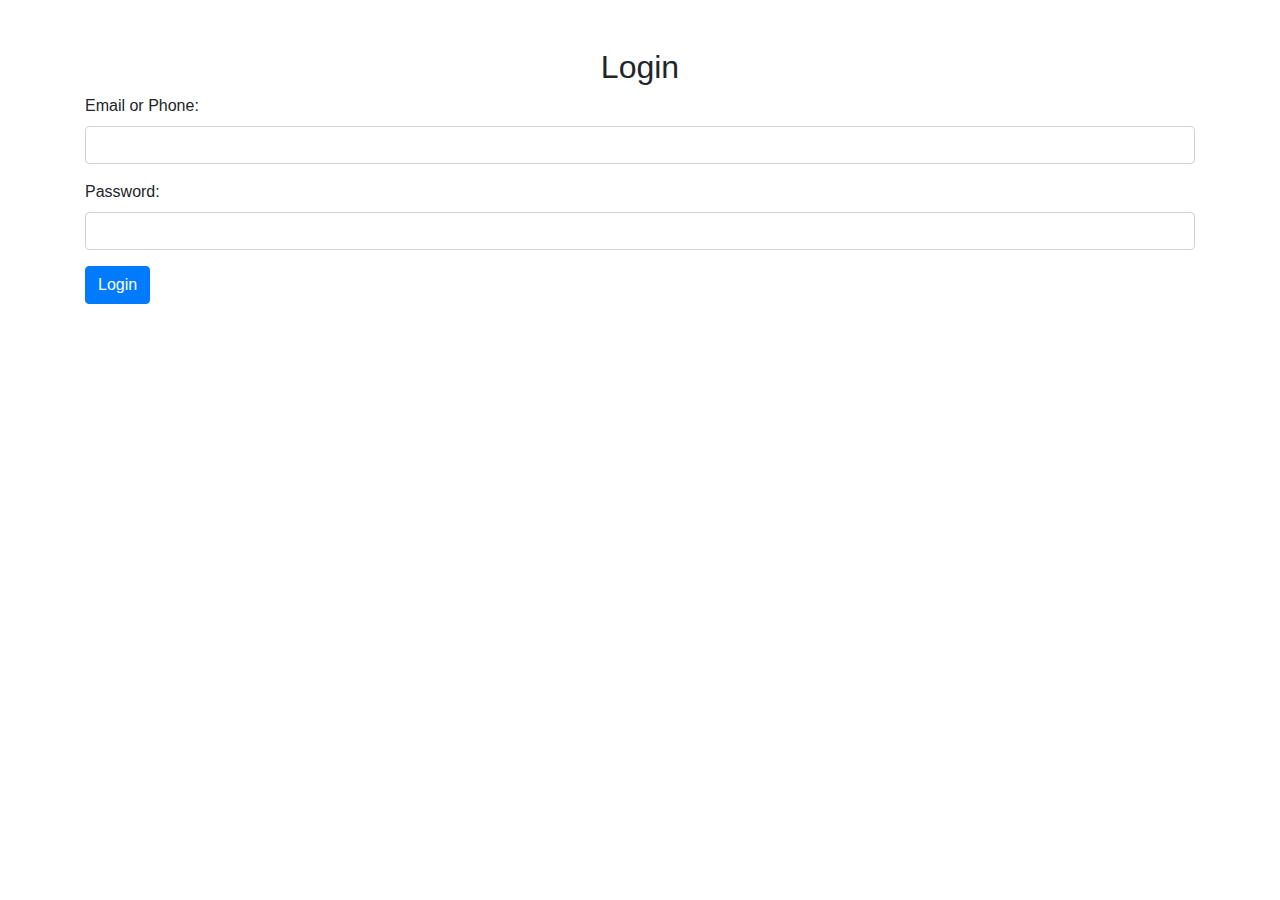
<file: air_quality_dashboard/air_quality_dashboard/index1.html>
<!DOCTYPE html>
<html>
<head>
    <title>Login</title>
    <link rel="stylesheet" href="https://stackpath.bootstrapcdn.com/bootstrap/4.5.2/css/bootstrap.min.css">
</head>
<body>
    <div class="container mt-5">
        <h2 class="text-center">Login</h2>
        <form id="loginForm">
            <div class="form-group">
                <label for="emailOrPhone">Email or Phone:</label>
                <input type="text" class="form-control" id="emailOrPhone" required>
            </div>
            <div class="form-group">
                <label for="password">Password:</label>
                <input type="password" class="form-control" id="password" required>
            </div>
            <button type="submit" class="btn btn-primary">Login</button>
        </form>
    </div>

    <!-- Place your JavaScript code here -->
    <script>
        const loginForm = document.getElementById('loginForm');

        loginForm.addEventListener('submit', (event) => {
            event.preventDefault();

            // Get form values
            const emailOrPhone = document.getElementById('emailOrPhone').value;
            const password = document.getElementById('password').value;

            // Log values for debugging
            console.log('Email or Phone:', emailOrPhone);
            console.log('Password:', password);

            // Here, you would typically send an AJAX request to your server to validate credentials
            // and perform the login process. For now, let's simulate a successful login:

            if (emailOrPhone === 'divyanshk337@gmail.com' && password === '1234') {
                // Set authentication flag
                sessionStorage.setItem('isAuthenticated', 'true');

                // Redirect to the dashboard or another protected page
                window.location.href = 'index.html';
            } else {
                // Display an error message (you can customize this)
                alert('Invalid email/phone or password.');
            }
        });
    </script>
</body>
</html>
</file>
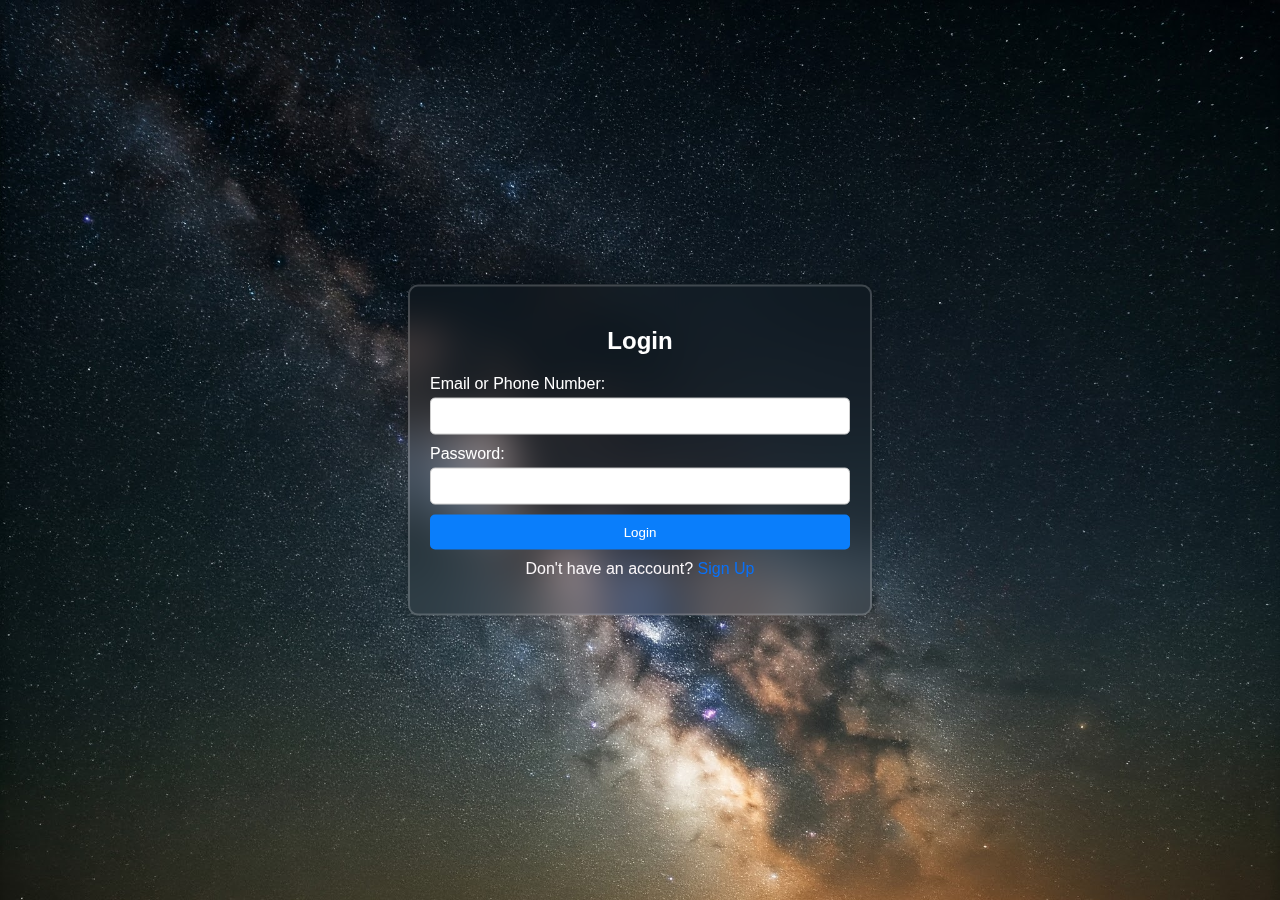
<file: air_quality_dashboard/air_quality_dashboard/login1.html>
<!DOCTYPE html>
<html lang="en">
<head>
    <meta charset="UTF-8">
    <meta name="viewport" content="width=device-width, initial-scale=1.0">
    <title>Login Page</title>
    <link rel="stylesheet" href="login.css">
</head>
<body background="name.jpeg">
    <div class="login-container">
        <h2>Login</h2>
        <form id="loginForm">
            <label for="emailOrPhone">Email or Phone Number:</label>
            <input type="text" id="emailOrPhone" name="emailOrPhone" required>

            <label for="password">Password:</label>
            <input type="password" id="password" name="password" required>

            <button type="submit">Login</button>
        </form>

        <p>Don't have an account? <a href="#">Sign Up</a></p>
    </div>

    <script src="script.js"></script>
</body>
</html>
<!-- <!DOCTYPE html>
<html>
    <head>
      <title>Login Page</title>
      <link rel="stylesheet" href="style.css">
    </head>
    <body background="name.jpeg">

      <div class="login-container">
        <h2>Login</h2>
        <input type="text" placeholder="Username">
        <input type="password" placeholder="Password">
        <button>Login</button>
      </div>
    </body>
    </html> -->
</file>
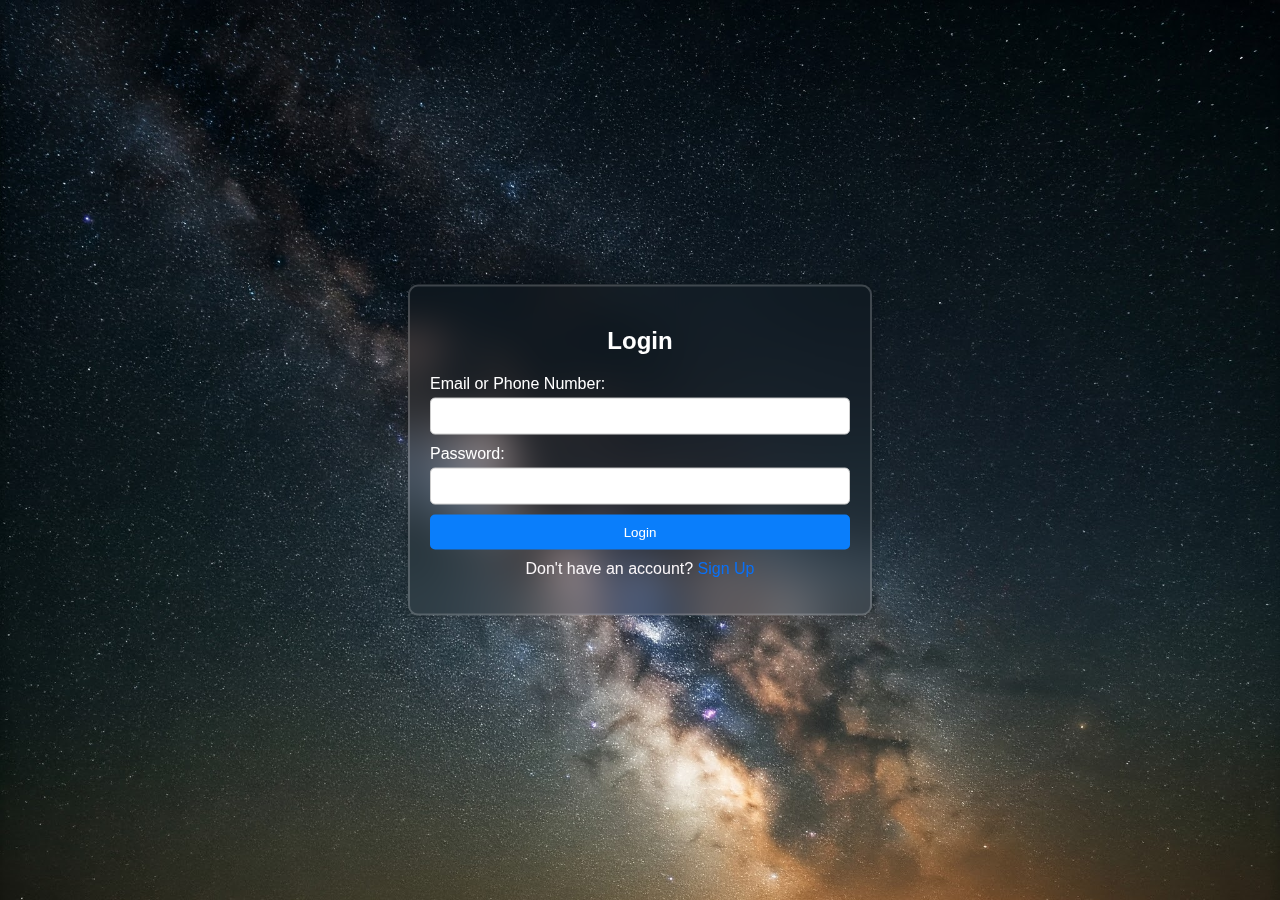
<file: air_quality_dashboard/air_quality_dashboard/login/index1.html>
<!DOCTYPE html>
<html lang="en">
<head>
    <meta charset="UTF-8">
    <meta name="viewport" content="width=device-width, initial-scale=1.0">
    <title>Login Page</title>
    <link rel="stylesheet" href="style.css">
</head>
<body background="name.jpeg">
    <div class="login-container">
        <h2>Login</h2>
        <form id="loginForm">
            <label for="emailOrPhone">Email or Phone Number:</label>
            <input type="text" id="emailOrPhone" name="emailOrPhone" required>

            <label for="password">Password:</label>
            <input type="password" id="password" name="password" required>

            <button type="submit">Login</button>
        </form>

        <p>Don't have an account? <a href="#">Sign Up</a></p>
    </div>

    <script src="script.js"></script>
</body>
</html>
<!-- <!DOCTYPE html>
<html>
    <head>
      <title>Login Page</title>
      <link rel="stylesheet" href="style.css">
    </head>
    <body background="name.jpeg">

      <div class="login-container">
        <h2>Login</h2>
        <input type="text" placeholder="Username">
        <input type="password" placeholder="Password">
        <button>Login</button>
      </div>
    </body>
    </html> -->
</file>
<file: air_quality_dashboard/air_quality_dashboard/login.css>
/*body {
    font-family: Arial, sans-serif;
    background-color: #f2f2f2;
    margin: 0;
    padding: 0;
}
.login-container {
    width: 80%;
    max-width: 400px;
    margin: 0 auto;
    
}*/

@media (max-width: 768px) {
    .login-container {
        width: 90%;
    }
}

.login-container {
    width: 420px;
    background: transparent;
    margin: 0 auto;
    padding: 20px;
    border: 2px solid rgba(255, 255, 255, .2);
    backdrop-filter: blur(20px);
    border-radius: 5px;
    background-color: #fff;
    box-shadow: 0 2px 5px rgba(0, 0, 0, 0.3);
}

.login-container h2 {
    text-align: center;
    margin-bottom: 20px;
    color: white;
}

.login-container form {
    display: flex;
    flex-direction: column;
}

.login-container label {
    margin-bottom: 5px;
    color: #fff;
}

.login-container input {
    padding: 10px;
    margin-bottom: 10px;
    border: 1px solid #ccc;
    border-radius: 5px;
    color: #110404;
}

.login-container button {
    padding: 10px 20px;
    background-color: #0a7efb;
    color: #fff;
    border: none;
    border-radius: 5px;
    cursor: pointer;
}

.login-container p {
    text-align: center;
    margin-top: 10px;
    color: rgb(251, 247, 249);
}

.login-container a {
    color: #0970f6;
    text-decoration: none;
} 
 body {
  margin: 0;
  font-family: Arial, sans-serif;
  background-image: url('name.jpeg'); /* Replace 'your_image.jpg' with your image path */
  background-size: cover;
  background-repeat: no-repeat;
  background-attachment: fixed;
}

.login-container {
  /* Your login form styles here */
  width: 420px;
  margin: 0 auto;
  border: 2px solid rgba(255, 255, 255, .2);
  backdrop-filter: blur;
  position: absolute;
  top:50%;
  left: 50%;
  transform: translate(-50%, -50%);
  align-self: center;
  background-color: rgba(14, 8, 8, 0.8);
  background: transparent; /* Semi-transparent white overlay */
  padding: 20px;
  border-radius: 10px;
  box-shadow: 0px 0px 10px rgba(0, 0, 0, 0.2);
}
</file>
<file: air_quality_dashboard/air_quality_dashboard/style.css>
body {
    font-family: Arial, sans-serif;
    background-color: #f5f5f5;
    margin: 0;
    padding: 0;
    text-align: center;
}
 
.navbar-brand {
    font-size: 1.5em;
}
.modal[style*="display: none;"] {
    display: none;
}

h1 {
    color: #333;
    font-size: 2em;
    margin-top: 20px;
}

canvas {
    max-width: 600px;
    margin: 20px auto;
    display: block;
    border: 2px solid #ccc;
    border-radius: 10px;
    background-color: #fff;
}

.footer {
    background-color: #333;
    color: #fff;
    padding: 10px 0;
    position: fixed;
    bottom: 0;
    width: 100%;
    text-align: center;
}
</file>
<file: air_quality_dashboard/air_quality_dashboard/login/style.css>
/*body {
    font-family: Arial, sans-serif;
    background-color: #f2f2f2;
    margin: 0;
    padding: 0;
}
.login-container {
    width: 80%;
    max-width: 400px;
    margin: 0 auto;
    
}*/

@media (max-width: 768px) {
    .login-container {
        width: 90%;
    }
}

.login-container {
    width: 420px;
    background: transparent;
    margin: 0 auto;
    padding: 20px;
    border: 2px solid rgba(255, 255, 255, .2);
    backdrop-filter: blur(20px);
    border-radius: 5px;
    background-color: #fff;
    box-shadow: 0 2px 5px rgba(0, 0, 0, 0.3);
}

.login-container h2 {
    text-align: center;
    margin-bottom: 20px;
    color: white;
}

.login-container form {
    display: flex;
    flex-direction: column;
}

.login-container label {
    margin-bottom: 5px;
    color: #fff;
}

.login-container input {
    padding: 10px;
    margin-bottom: 10px;
    border: 1px solid #ccc;
    border-radius: 5px;
    color: #110404;
}

.login-container button {
    padding: 10px 20px;
    background-color: #0a7efb;
    color: #fff;
    border: none;
    border-radius: 5px;
    cursor: pointer;
}

.login-container p {
    text-align: center;
    margin-top: 10px;
    color: rgb(251, 247, 249);
}

.login-container a {
    color: #0970f6;
    text-decoration: none;
} 
 body {
  margin: 0;
  font-family: Arial, sans-serif;
  background-image: url('name.jpeg'); /* Replace 'your_image.jpg' with your image path */
  background-size: cover;
  background-repeat: no-repeat;
  background-attachment: fixed;
}

.login-container {
  /* Your login form styles here */
  width: 420px;
  margin: 0 auto;
  border: 2px solid rgba(255, 255, 255, .2);
  backdrop-filter: blur;
  position: absolute;
  top:50%;
  left: 50%;
  transform: translate(-50%, -50%);
  align-self: center;
  background-color: rgba(14, 8, 8, 0.8);
  background: transparent; /* Semi-transparent white overlay */
  padding: 20px;
  border-radius: 10px;
  box-shadow: 0px 0px 10px rgba(0, 0, 0, 0.2);
}
</file>
